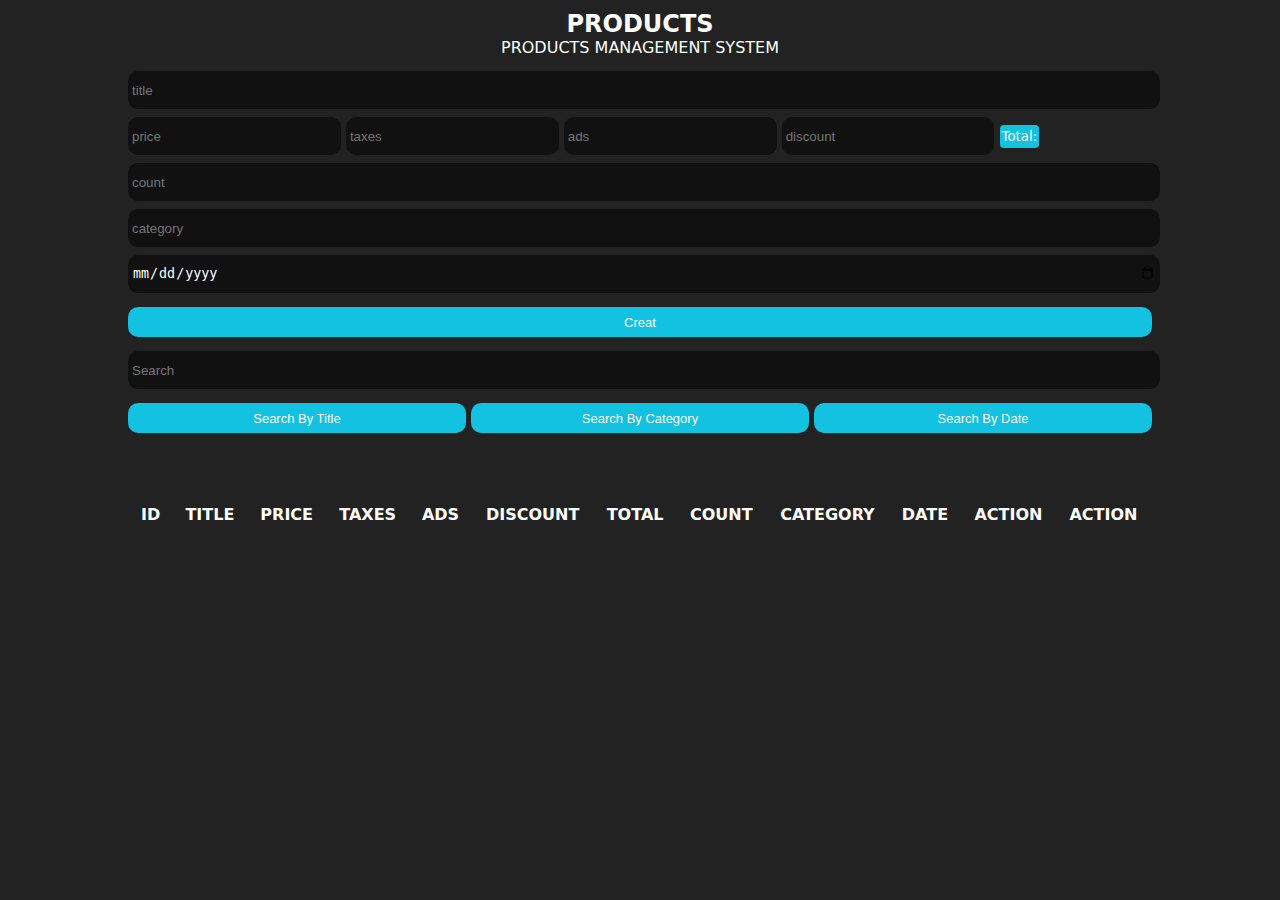
<file: Products_management/index.html>
<!DOCTYPE html>
<html lang="en">

<head>
    <title></title>
    <meta charset="UTF-8">
    <meta name="viewport" content="width=device-width, initial-scale=1">
    <link href="./style.css" rel="stylesheet">
</head>

<body>
    <div class="container">
        <div class="head">
            <h2>Products</h2>
            <p>Products management system</p>
        </div>
        <div class="inputs">
            <input type="text" id="title" placeholder="title">
            <div class="price">
                <input onkeyup="calculateTotalPrice()" type="number" id="price" placeholder="price">
                <input onkeyup="calculateTotalPrice()" type="number" id="taxes" placeholder="taxes">
                <input onkeyup="calculateTotalPrice()" type="number" id="ads" placeholder="ads">
                <input onkeyup="calculateTotalPrice()" type="number" id="discount" placeholder="discount">
                <small id="total"></small>

            </div>
            <input type="number" id="count" placeholder="count">
            <input type="text" id="category" placeholder="category">
            <input type="date" id="date" placeholder="date">
            <button id="submit">Creat</button>
        </div>
        <div class="outputs">
            <div class="searchBlock">
                <input onkeyup="searchDate(this.value)" type="text" id="search" placeholder="Search">
                <div class="btnSearch">
                    <button onclick="searchByTitle()" id="searchByTitle">Search By Title</button>
                    <button onclick="searchByCategory()" id="searchByCategory">Search By Category</button>
                    <button onclick="searchByDate()" id="searchByDate">Search By Date</button>

                </div>
                <div id="deleteAll">
                    
                </div>
            </div>
            <table>
                <tr>
                    <th>id</th>
                    <th>title</th>
                    <th>price</th>
                    <th>taxes</th>
                    <th>ads</th>
                    <th>discount</th>
                    <th>total</th>
                    <th>count</th>
                    <th>category</th>
                    <th>date</th>
                    <th>Action</th>
                    <th>Action</th>
                </tr>
                <tbody id="tbody">

                </tbody>
            </table>
        </div>

    </div>
    <script src="jscript.js" >

    </script>
</body>

</html>
</file>
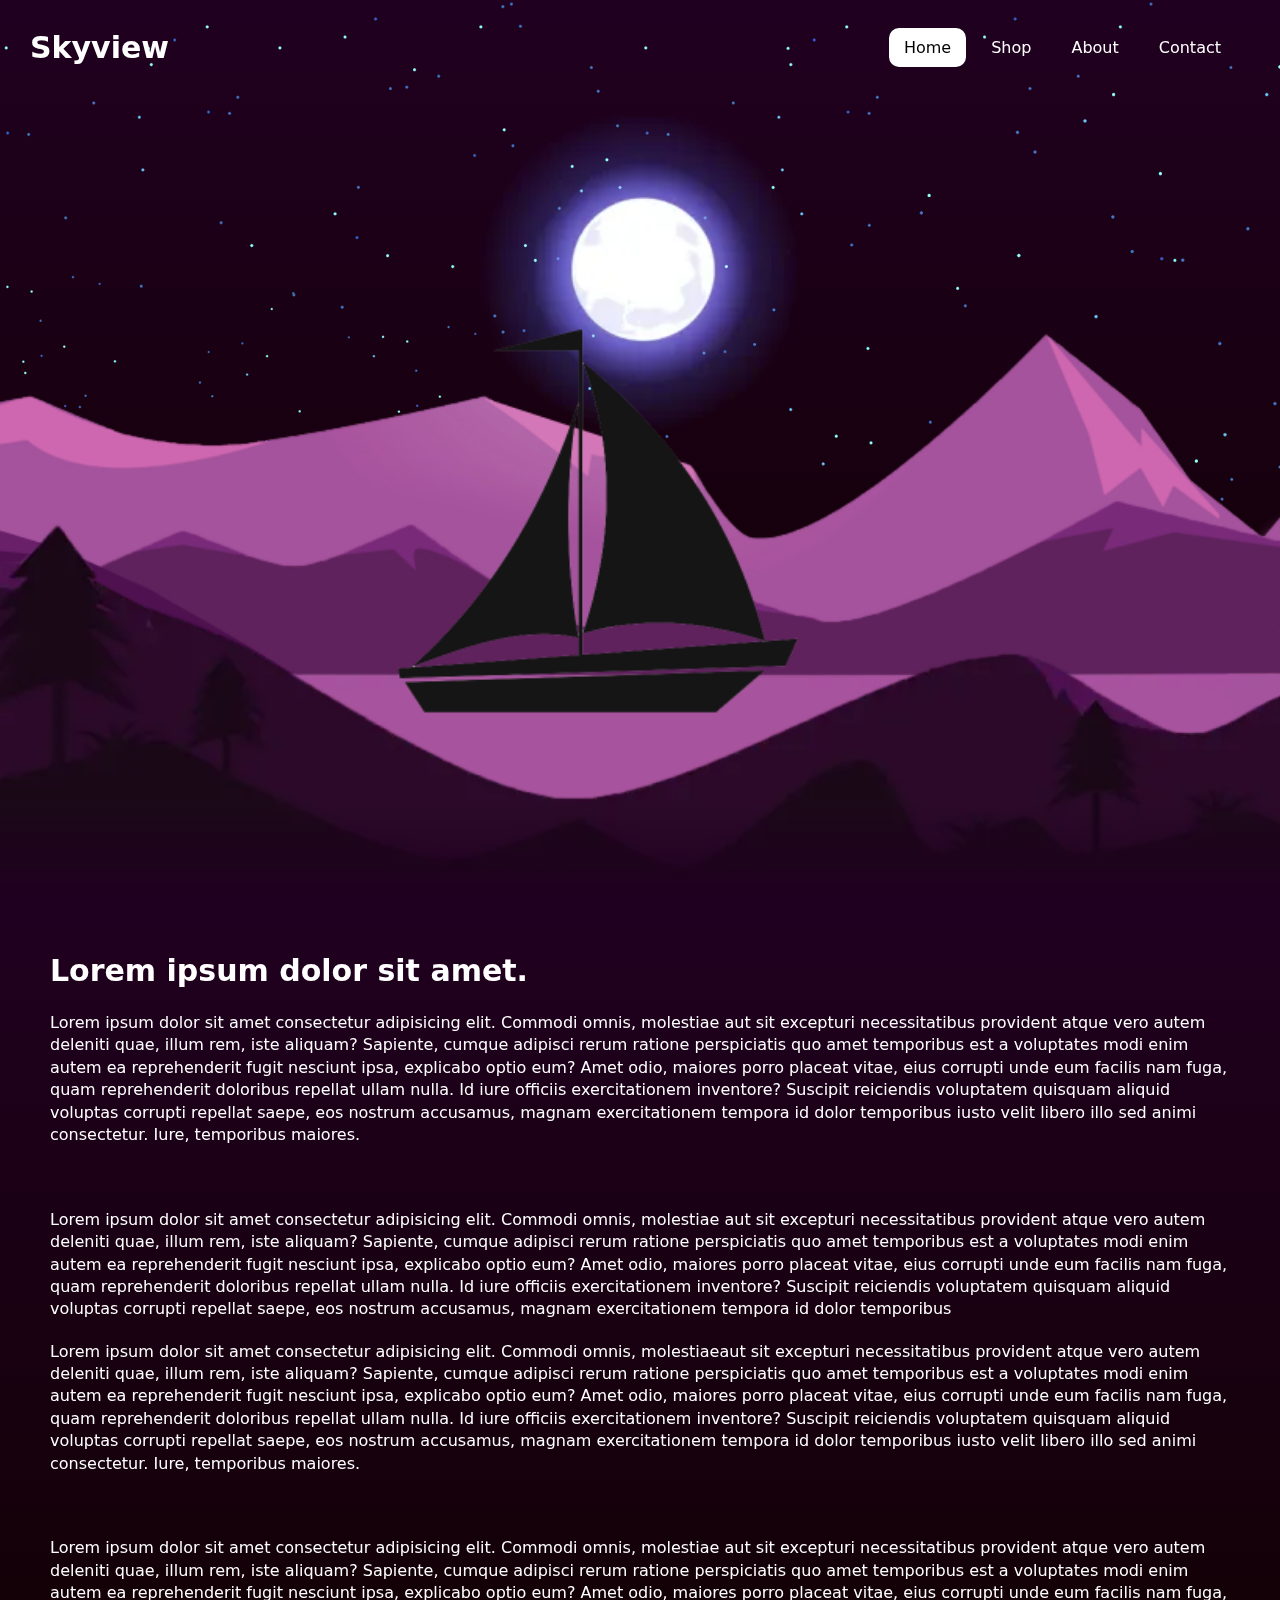
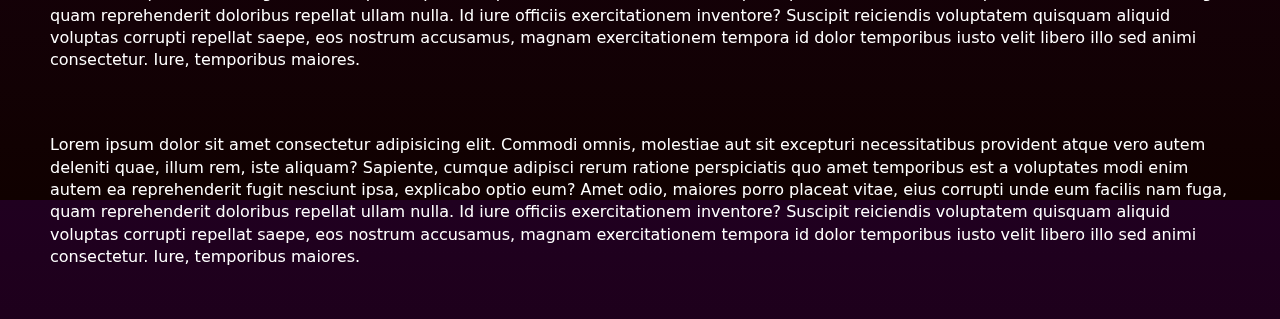
<file: Scorlling_Page/index.html>
<!DOCTYPE html>
<html lang="en">

<head>
    <meta charset="UTF-8">
    <meta name="viewport" content="width=device-width, initial-scale=1.0">
    <link rel="stylesheet" href="style.css">
    <title>Skyview</title>
</head>

<body>
    <header>
        <!--- Logo --->
        <h2><a href="#" class="logo">Skyview</a></h2>
        <!-- Navigation -->
        <ul>
            <li><a href="#" class="active">Home</a></li>
            <li><a href="#">Shop</a></li>
            <li><a href="#">About</a></li>
            <li><a href="#">Contact</a></li>
        </ul>

    </header>
    <section class="main">
        <img src="images/stars1.webp" alt="" id="stars">
        <h2 class="sky-view">Welcome to SkyView...</h2>
        <img src="images/moon2.webp" alt="" id="moon">
        <img src="images/mountains3.webp" alt="" id="mountains3">
        <img src="images/mountains4.webp" alt="" id="mountains4">
        <img src="images/river5.webp" alt="" id="river">
        <img src="images/boat6.webp" alt="" id="boat">
        <img src="images/mountains7.webp" alt="" id="mountains7">
    </section>
    <div class="content">
        <h2>Lorem ipsum dolor sit amet.</h2>
        <p>Lorem ipsum dolor sit amet consectetur adipisicing elit. Commodi omnis, molestiae aut sit excepturi
            necessitatibus provident atque vero autem deleniti quae, illum rem, iste aliquam? Sapiente, cumque adipisci
            rerum ratione perspiciatis quo amet temporibus est a voluptates modi enim autem ea reprehenderit fugit
            nesciunt ipsa, explicabo optio eum? Amet odio, maiores porro placeat vitae, eius corrupti unde eum facilis
            nam fuga, quam reprehenderit doloribus repellat ullam nulla. Id iure officiis exercitationem inventore?
            Suscipit reiciendis voluptatem quisquam aliquid voluptas corrupti repellat saepe, eos nostrum accusamus,
            magnam exercitationem tempora id dolor temporibus iusto velit libero illo sed animi consectetur. Iure,
            temporibus maiores.</p><br>
        <p>Lorem ipsum dolor sit amet consectetur adipisicing elit. Commodi omnis, molestiae aut sit excepturi
            necessitatibus
            provident atque vero autem deleniti quae, illum rem, iste aliquam? Sapiente, cumque adipisci rerum ratione
            perspiciatis quo amet temporibus est a voluptates modi enim autem ea reprehenderit fugit nesciunt ipsa,
            explicabo
            optio eum? Amet odio, maiores porro placeat vitae, eius corrupti unde eum facilis nam fuga, quam
            reprehenderit
            doloribus repellat ullam nulla. Id iure officiis exercitationem inventore? Suscipit reiciendis voluptatem
            quisquam
            aliquid voluptas corrupti repellat saepe, eos nostrum accusamus, magnam exercitationem tempora id dolor
            temporibus
        <p>Lorem ipsum dolor sit amet consectetur adipisicing elit. Commodi omnis, molestiaeaut sit excepturi
            necessitatibus provident atque vero autem deleniti quae, illum rem, iste aliquam? Sapiente, cumque
            adipisci rerum ratione perspiciatis quo amet temporibus est a voluptates modi enim autem ea reprehenderit
            fugit nesciunt
            ipsa, explicabo optio eum? Amet odio, maiores porro placeat vitae, eius corrupti unde eum facilis nam fuga,
            quam
            reprehenderit doloribus repellat ullam nulla. Id iure officiis exercitationem inventore? Suscipit reiciendis
            voluptatem
            quisquam aliquid voluptas corrupti repellat saepe, eos nostrum accusamus, magnam exercitationem tempora id
            dolor
            temporibus iusto velit libero illo sed animi consectetur. Iure, temporibus maiores.</p><br>
        <p>Lorem ipsum dolor sit amet consectetur adipisicing elit. Commodi omnis, molestiae aut sit excepturi
            necessitatibus provident atque vero autem deleniti quae, illum rem, iste aliquam? Sapiente,
            cumque adipisci rerum ratione perspiciatis quo amet temporibus est a voluptates modi enim autem ea
            reprehenderit fugit
            nesciunt ipsa, explicabo optio eum? Amet odio, maiores porro placeat vitae, eius corrupti unde eum facilis
            nam fuga,
            quam reprehenderit doloribus repellat ullam nulla. Id iure officiis exercitationem inventore? Suscipit
            reiciendis
            voluptatem quisquam aliquid voluptas corrupti repellat saepe, eos nostrum accusamus, magnam exercitationem
            tempora id
            dolor temporibus iusto velit libero illo sed animi consectetur. Iure, temporibus maiores.</p><br>
        <p>Lorem ipsum dolor sit amet consectetur adipisicing elit. Commodi omnis, molestiae aut sit excepturi
            necessitatibus provident atque vero autem deleniti quae, illum rem, iste aliquam? Sapiente,
            cumque adipisci rerum ratione perspiciatis quo amet temporibus est a voluptates modi enim autem ea
            reprehenderit fugit
            nesciunt ipsa, explicabo optio eum? Amet odio, maiores porro placeat vitae, eius corrupti unde eum facilis
            nam fuga,
            quam reprehenderit doloribus repellat ullam nulla. Id iure officiis exercitationem inventore? Suscipit
            reiciendis
            voluptatem quisquam aliquid voluptas corrupti repellat saepe, eos nostrum accusamus, magnam exercitationem
            tempora id
            dolor temporibus iusto velit libero illo sed animi consectetur. Iure, temporibus maiores.</p>
        </div>
</body>
<script src="javascript.js"></script>

</html>
</file>
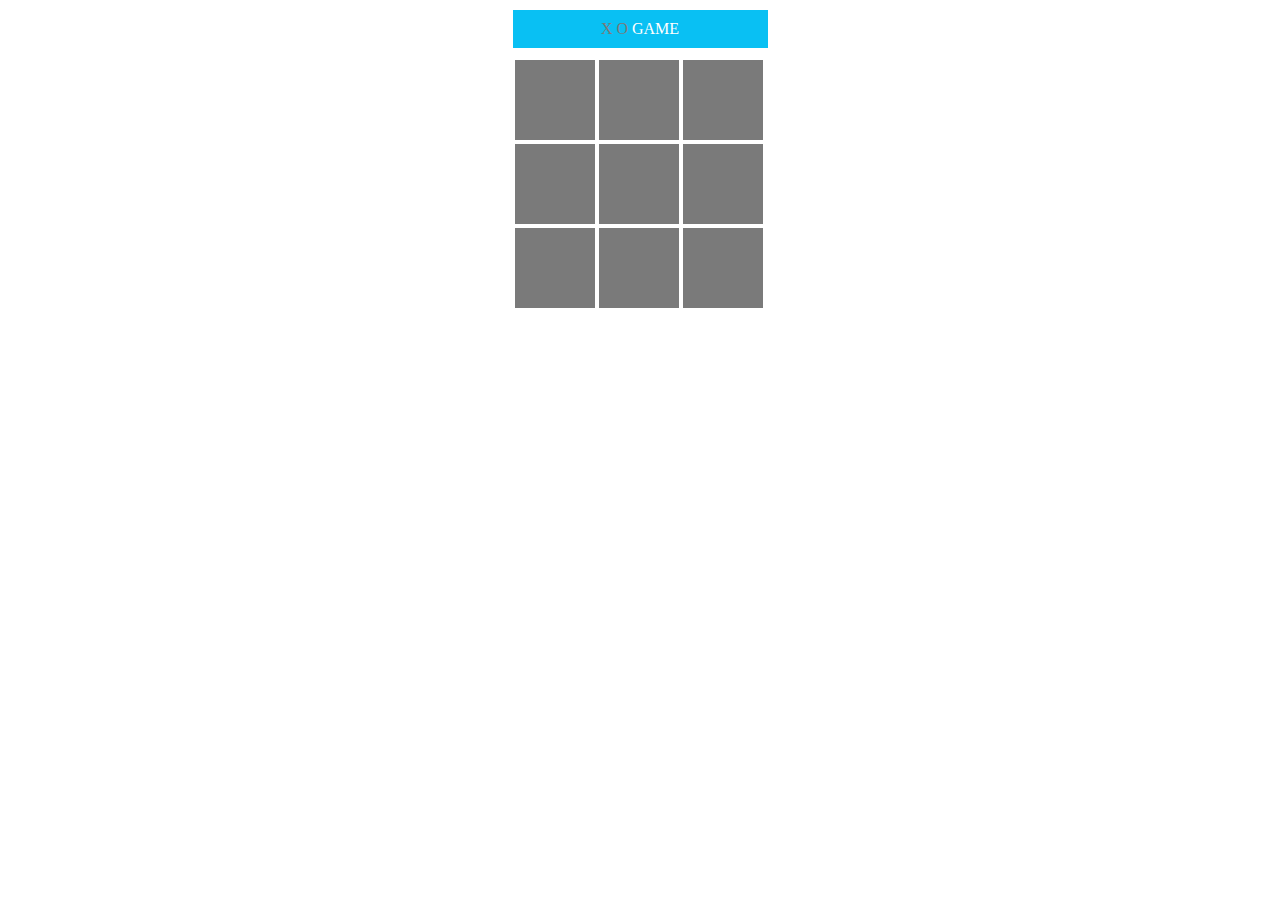
<file: XOGame/index.html>
<!DOCTYPE html>
<html lang="en">
<head>
    <meta charset="UTF-8">
    <meta name="viewport" content="width=device-width, initial-scale=1.0">
    <link rel="stylesheet" href="style.css">
    <title>XOGame</title>
</head>
<body>
    <div class="game">
        <div class="title"><span>X O </span>game</div>

        <div class="square" id="item1" onclick="changeGamer(this.id)"></div>
        <div class="square" id="item2" onclick="changeGamer(this.id)"></div>
        <div class="square" id="item3" onclick="changeGamer(this.id)"></div>

        <div class="square" id="item4" onclick="changeGamer(this.id)"></div>
        <div class="square" id="item5" onclick="changeGamer(this.id)"></div>
        <div class="square" id="item6" onclick="changeGamer(this.id)"></div>

        <div class="square" id="item7" onclick="changeGamer(this.id)"></div>
        <div class="square" id="item8" onclick="changeGamer(this.id)"></div>
        <div class="square" id="item9" onclick="changeGamer(this.id)"></div>
    </div>
    <script src="script.js"></script>
</body>
</html>
</file>
<file: Products_management/style.css>
* {
  margin: 0;
  padding: 0;
}
body {
  font-family: system-ui;
  background: #222;
  color: #fff;
}
.container {
  width: 80%;
  margin: auto;
}
.head {
  text-align: center;
  text-transform: uppercase;
  margin: 10px 0;
}
input {
  border: none;
  outline: none;
  width: 100%;
  height: 30px;
  background: #111;
  padding: 4px;
  margin: 4px 0;
  border-radius: 10px;
  color: #fff;
}
input:focus {
  background: #000;
  transform: scale(1.05);
}
.price input {
  width: 20%;
}
#total {
  background: #13c1e0;
  padding: 4px 2px;
  border-radius: 4px;
}
#total::before {
  content: "Total: ";
}
button {
  width: 100%;
  height: 30px;
  background: #13c1e0;
  color: #fff;
  border: none;
  border-radius: 10px;
  outline: none;
  cursor: pointer;
  transition: 0.5s;
  font-size: 13px;
  margin: 10px 0;
}
button:hover {
  background: #117789;
  letter-spacing: 1px;
}
.btnSearch {
  display: flex;
  justify-content: space-between;
}
.btnSearch button {
  width: 33%;
}
table{
    width: 100%;
    text-align: center;
    margin: 50px 0;
}
table th{
    text-transform: uppercase;
}
td,th{
padding: 10px;
}
</file>
<file: Scorlling_Page/style.css>
* {
  margin: 0;
  padding: 0;
}
body {
  background: linear-gradient(#200020, #100100);
  height: 100vh;
  font-family: system-ui;
}
a {
  text-decoration: none;
  color: white;
}
header {
  position: absolute;
  width: 95%;
  z-index: 100;
  display: flex;
  justify-content: space-between;
  align-items: center;
  margin: 30px;
}
header .logo {
  font-size: 30px;
}
header ul {
  display: flex;
  text-align: center;
  justify-content: center;
  list-style: none;
}
header ul li {
  margin-right: 10px;
}
header ul li a {
  padding: 10px 15px;
  border-radius: 10px;
}
header ul li a:hover,
.active {
  background-color: #fff;
  color: #000;
}
.main {
  position: relative;
  height: 100vh;
  width: 100%;
  display: flex;
  justify-content: center;
  align-items: center;
  overflow: hidden;
}
.main::after {
  content: "";
  position: absolute;
  bottom: 0;
  width: 100%;
  height: 100px;
  background: linear-gradient(to top, #200020, transparent);
}
.main img {
  position: absolute;
  height: 100vh;
  width: 100%;
  object-fit: cover;
}
#moon {
  mix-blend-mode: screen;
  transform: translateY(80px);
}
.sky-view {
  color: #fff;
  font-size: 5px;
  transform: translateY(-160px);
}
.content {
  color: #fff;
  font-family: system-ui;
  padding: 30px;
  max-width: 100%;
  line-height: 1.4;
}
.content h2 {
  margin: 20px;
  font-size: 30px;
}
.content p {
  margin: 20px;
}
</file>
<file: XOGame/style.css>
body{
    margin: 0;
    padding: 0;
}
.game{
    width: 255px;
    margin: auto;
    color:#fff;
    text-align: center;
    font-weight: 500;
}
.title{
    background-color: #09c0f3;
    text-transform: uppercase;
    padding: 10px 0;
    margin: 10px 0;
}
span{
    color: #7a7a7a;
}
.square{
    background: #7a7a7a;
    height: 80px;
    width: 80px;
    float: left;
    margin: 2px;
    font-size: 50px;
}
.square:hover{
    background: #09c0f3;
    cursor: pointer;
}
</file>
